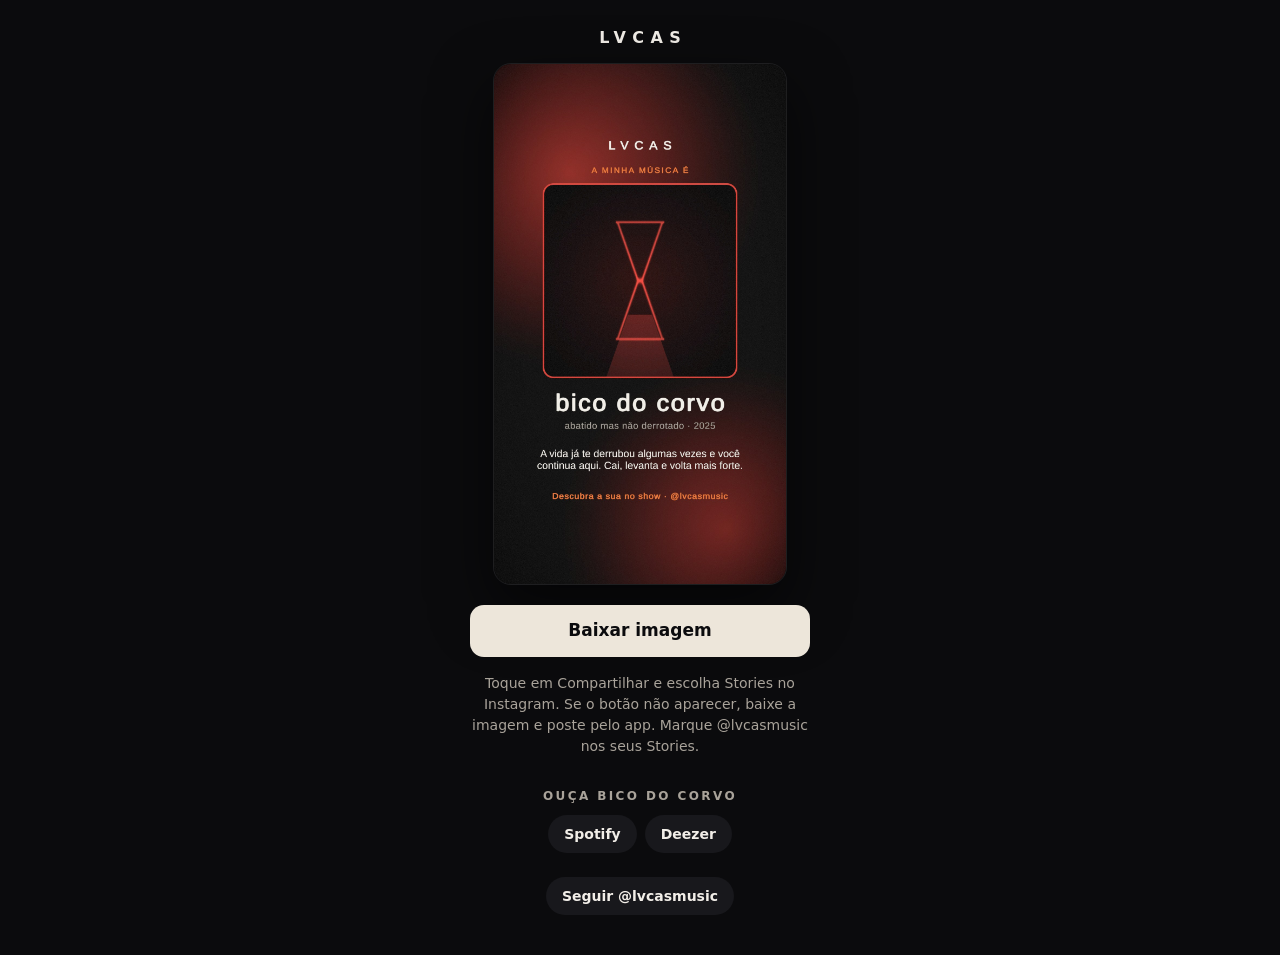
<file: lvcas/bico-do-corvo/index.html>
<!doctype html>
<html lang="pt-BR">
<head>
<meta charset="utf-8">
<meta name="viewport" content="width=device-width, initial-scale=1, viewport-fit=cover">
<title>bico do corvo · LVCAS</title>
<meta name="description" content="A minha música de LVCAS é bico do corvo.">
<meta name="robots" content="noindex">
<meta name="theme-color" content="#0B0B0D">
<meta property="og:type" content="website">
<meta property="og:title" content="A minha música de LVCAS é bico do corvo">
<meta property="og:description" content="A vida já te derrubou algumas vezes e você continua aqui. Cai, levanta e volta mais forte.">
<meta property="og:image" content="https://suricatus.github.io/game-music/lvcas/bico-do-corvo/card.jpg">
<link rel="stylesheet" href="../assets/card.css">
<style>:root { --background: #0B0B0D; --surface: #18181C; --text: #F2EEE8; --text-secondary: #A9A39A; --highlight: #F07A3A; --primary: #EDE6DA; --on-primary: #0B0B0D; }</style>
</head>
<body data-artist="lvcas" data-song="bico-do-corvo" data-file-name="lvcas-bico-do-corvo.jpg">
<main class="page">
  <header class="artist">LVCAS</header>
  <h1 class="visually-hidden">A minha música de LVCAS é bico do corvo</h1>
  <img class="card" src="card.jpg" width="1080" height="1920" alt="Card da música bico do corvo, de LVCAS">
  <div class="actions">
    <button id="share" class="button primary" type="button" hidden>Compartilhar nos Stories</button>
    <a id="download" class="button primary" href="card.jpg" download="lvcas-bico-do-corvo.jpg">Baixar imagem</a>
  </div>
  <p class="hint">Toque em Compartilhar e escolha Stories no Instagram. Se o botão não aparecer, baixe a imagem e poste pelo app. Marque @lvcasmusic nos seus Stories.</p>
  <section class="listen">
    <h2>Ouça bico do corvo</h2>
    <ul>
      <li><a class="chip" href="https://open.spotify.com/track/0qzyoZk1ng32qdRdfq46RF" target="_blank" rel="noopener" data-track="listen-spotify">Spotify</a></li>
      <li><a class="chip" href="https://www.deezer.com/track/3694665212" target="_blank" rel="noopener" data-track="listen-deezer">Deezer</a></li>
    </ul>
  </section>
  <a class="chip follow" href="https://www.instagram.com/lvcasmusic/" target="_blank" rel="noopener" data-track="follow">Seguir @lvcasmusic</a>
</main>
<script src="../assets/card.js"></script>
</body>
</html>
</file>
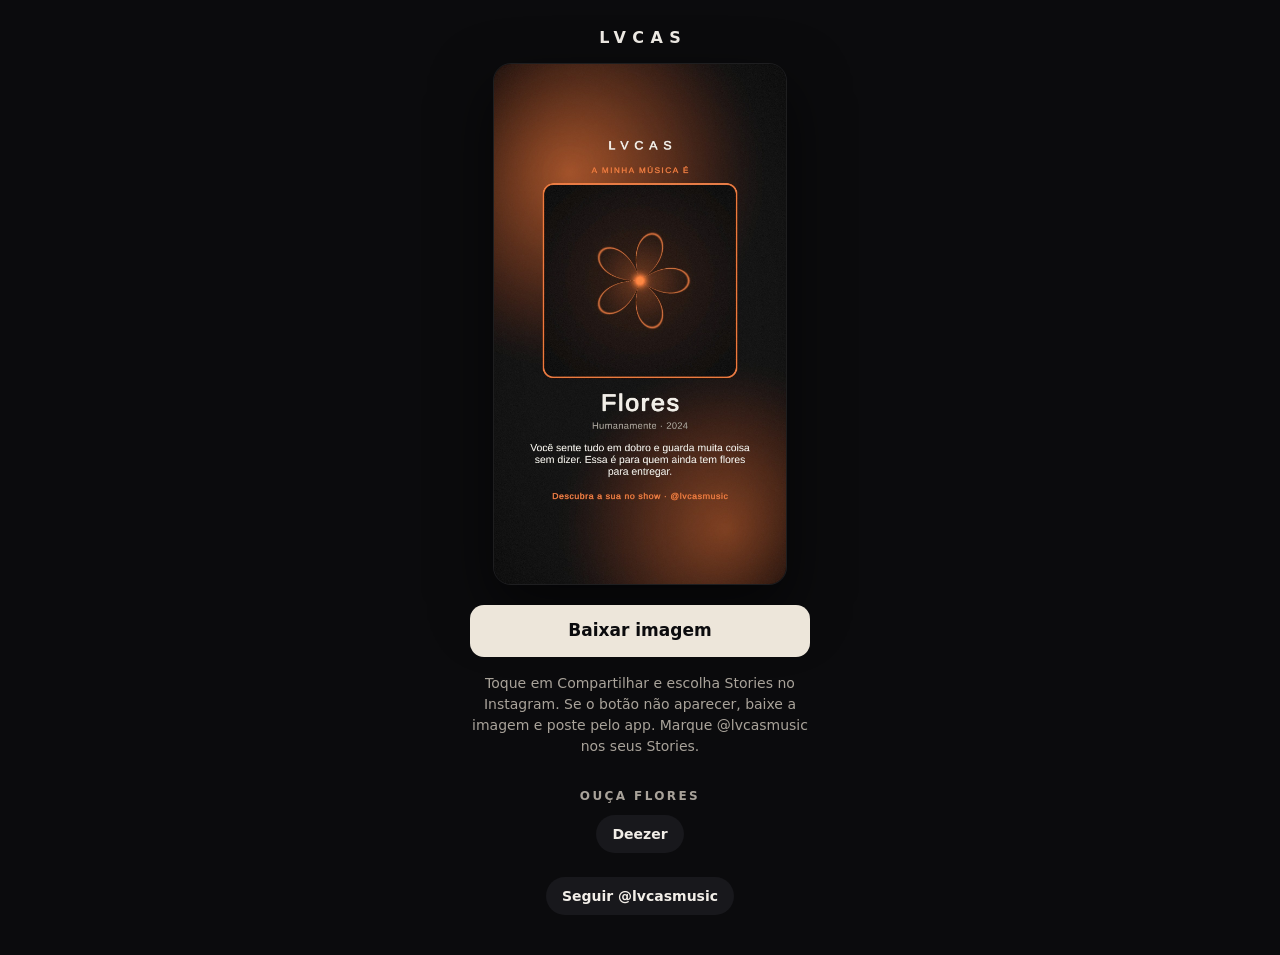
<file: lvcas/flores/index.html>
<!doctype html>
<html lang="pt-BR">
<head>
<meta charset="utf-8">
<meta name="viewport" content="width=device-width, initial-scale=1, viewport-fit=cover">
<title>Flores · LVCAS</title>
<meta name="description" content="A minha música de LVCAS é Flores.">
<meta name="robots" content="noindex">
<meta name="theme-color" content="#0B0B0D">
<meta property="og:type" content="website">
<meta property="og:title" content="A minha música de LVCAS é Flores">
<meta property="og:description" content="Você sente tudo em dobro e guarda muita coisa sem dizer. Essa é para quem ainda tem flores para entregar.">
<meta property="og:image" content="https://suricatus.github.io/game-music/lvcas/flores/card.jpg">
<link rel="stylesheet" href="../assets/card.css">
<style>:root { --background: #0B0B0D; --surface: #18181C; --text: #F2EEE8; --text-secondary: #A9A39A; --highlight: #F07A3A; --primary: #EDE6DA; --on-primary: #0B0B0D; }</style>
</head>
<body data-artist="lvcas" data-song="flores" data-file-name="lvcas-flores.jpg">
<main class="page">
  <header class="artist">LVCAS</header>
  <h1 class="visually-hidden">A minha música de LVCAS é Flores</h1>
  <img class="card" src="card.jpg" width="1080" height="1920" alt="Card da música Flores, de LVCAS">
  <div class="actions">
    <button id="share" class="button primary" type="button" hidden>Compartilhar nos Stories</button>
    <a id="download" class="button primary" href="card.jpg" download="lvcas-flores.jpg">Baixar imagem</a>
  </div>
  <p class="hint">Toque em Compartilhar e escolha Stories no Instagram. Se o botão não aparecer, baixe a imagem e poste pelo app. Marque @lvcasmusic nos seus Stories.</p>
  <section class="listen">
    <h2>Ouça Flores</h2>
    <ul>
      <li><a class="chip" href="https://www.deezer.com/track/3050755671" target="_blank" rel="noopener" data-track="listen-deezer">Deezer</a></li>
    </ul>
  </section>
  <a class="chip follow" href="https://www.instagram.com/lvcasmusic/" target="_blank" rel="noopener" data-track="follow">Seguir @lvcasmusic</a>
</main>
<script src="../assets/card.js"></script>
</body>
</html>
</file>
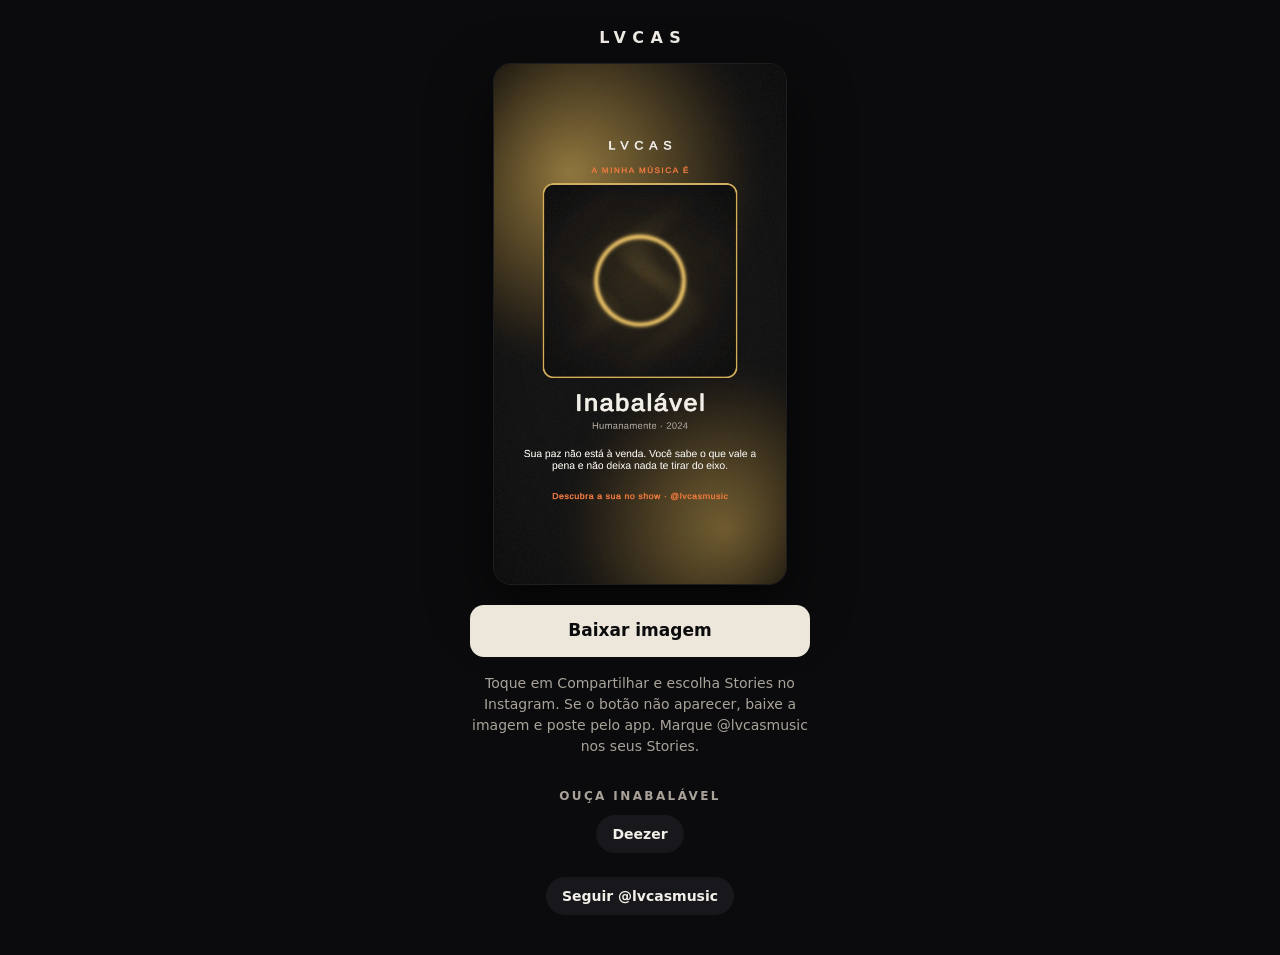
<file: lvcas/inabalavel/index.html>
<!doctype html>
<html lang="pt-BR">
<head>
<meta charset="utf-8">
<meta name="viewport" content="width=device-width, initial-scale=1, viewport-fit=cover">
<title>Inabalável · LVCAS</title>
<meta name="description" content="A minha música de LVCAS é Inabalável.">
<meta name="robots" content="noindex">
<meta name="theme-color" content="#0B0B0D">
<meta property="og:type" content="website">
<meta property="og:title" content="A minha música de LVCAS é Inabalável">
<meta property="og:description" content="Sua paz não está à venda. Você sabe o que vale a pena e não deixa nada te tirar do eixo.">
<meta property="og:image" content="https://suricatus.github.io/game-music/lvcas/inabalavel/card.jpg">
<link rel="stylesheet" href="../assets/card.css">
<style>:root { --background: #0B0B0D; --surface: #18181C; --text: #F2EEE8; --text-secondary: #A9A39A; --highlight: #F07A3A; --primary: #EDE6DA; --on-primary: #0B0B0D; }</style>
</head>
<body data-artist="lvcas" data-song="inabalavel" data-file-name="lvcas-inabalavel.jpg">
<main class="page">
  <header class="artist">LVCAS</header>
  <h1 class="visually-hidden">A minha música de LVCAS é Inabalável</h1>
  <img class="card" src="card.jpg" width="1080" height="1920" alt="Card da música Inabalável, de LVCAS">
  <div class="actions">
    <button id="share" class="button primary" type="button" hidden>Compartilhar nos Stories</button>
    <a id="download" class="button primary" href="card.jpg" download="lvcas-inabalavel.jpg">Baixar imagem</a>
  </div>
  <p class="hint">Toque em Compartilhar e escolha Stories no Instagram. Se o botão não aparecer, baixe a imagem e poste pelo app. Marque @lvcasmusic nos seus Stories.</p>
  <section class="listen">
    <h2>Ouça Inabalável</h2>
    <ul>
      <li><a class="chip" href="https://www.deezer.com/track/3050755641" target="_blank" rel="noopener" data-track="listen-deezer">Deezer</a></li>
    </ul>
  </section>
  <a class="chip follow" href="https://www.instagram.com/lvcasmusic/" target="_blank" rel="noopener" data-track="follow">Seguir @lvcasmusic</a>
</main>
<script src="../assets/card.js"></script>
</body>
</html>
</file>
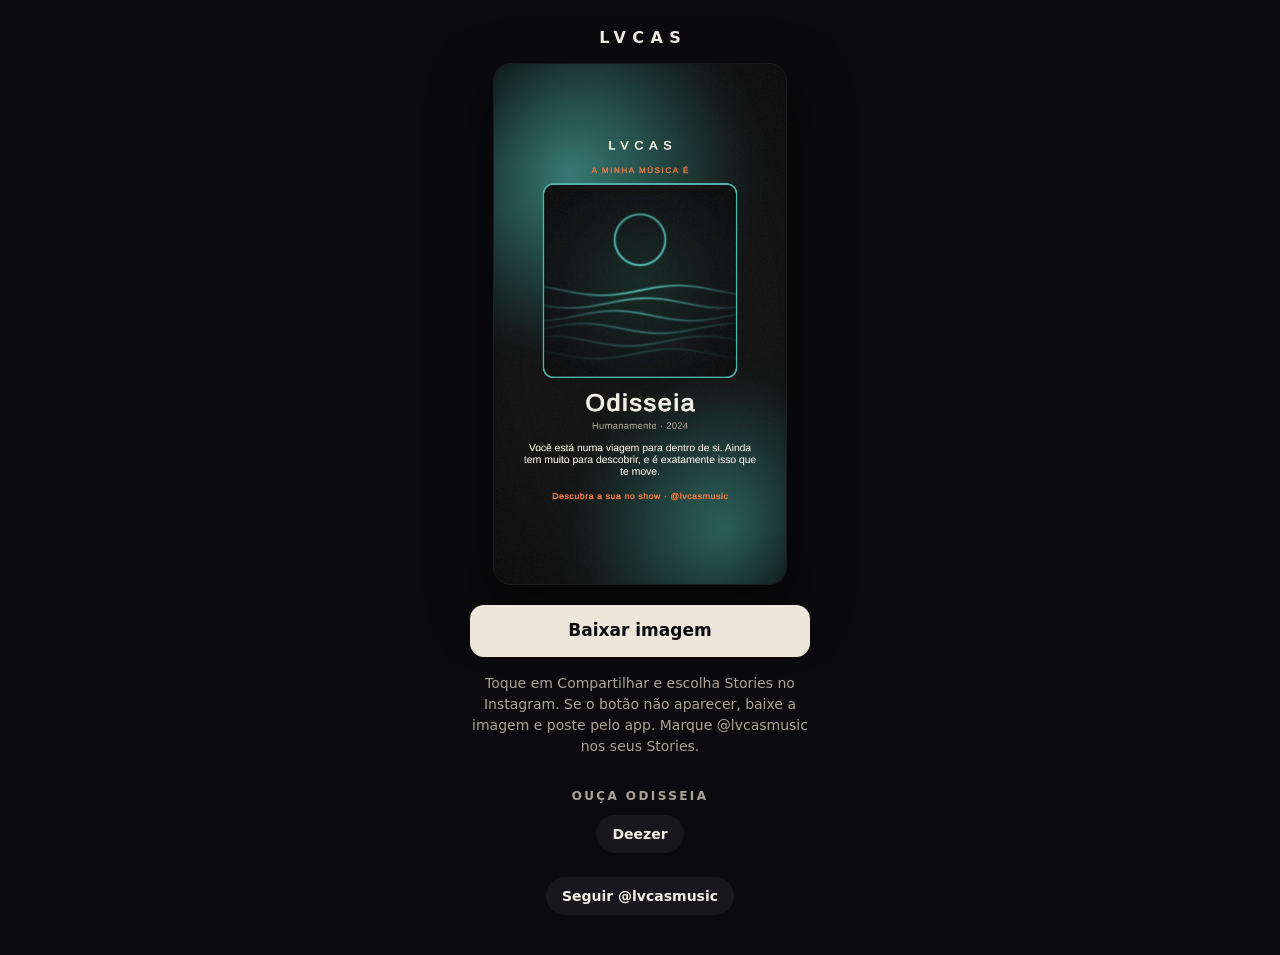
<file: lvcas/odisseia/index.html>
<!doctype html>
<html lang="pt-BR">
<head>
<meta charset="utf-8">
<meta name="viewport" content="width=device-width, initial-scale=1, viewport-fit=cover">
<title>Odisseia · LVCAS</title>
<meta name="description" content="A minha música de LVCAS é Odisseia.">
<meta name="robots" content="noindex">
<meta name="theme-color" content="#0B0B0D">
<meta property="og:type" content="website">
<meta property="og:title" content="A minha música de LVCAS é Odisseia">
<meta property="og:description" content="Você está numa viagem para dentro de si. Ainda tem muito para descobrir, e é exatamente isso que te move.">
<meta property="og:image" content="https://suricatus.github.io/game-music/lvcas/odisseia/card.jpg">
<link rel="stylesheet" href="../assets/card.css">
<style>:root { --background: #0B0B0D; --surface: #18181C; --text: #F2EEE8; --text-secondary: #A9A39A; --highlight: #F07A3A; --primary: #EDE6DA; --on-primary: #0B0B0D; }</style>
</head>
<body data-artist="lvcas" data-song="odisseia" data-file-name="lvcas-odisseia.jpg">
<main class="page">
  <header class="artist">LVCAS</header>
  <h1 class="visually-hidden">A minha música de LVCAS é Odisseia</h1>
  <img class="card" src="card.jpg" width="1080" height="1920" alt="Card da música Odisseia, de LVCAS">
  <div class="actions">
    <button id="share" class="button primary" type="button" hidden>Compartilhar nos Stories</button>
    <a id="download" class="button primary" href="card.jpg" download="lvcas-odisseia.jpg">Baixar imagem</a>
  </div>
  <p class="hint">Toque em Compartilhar e escolha Stories no Instagram. Se o botão não aparecer, baixe a imagem e poste pelo app. Marque @lvcasmusic nos seus Stories.</p>
  <section class="listen">
    <h2>Ouça Odisseia</h2>
    <ul>
      <li><a class="chip" href="https://www.deezer.com/track/3050755701" target="_blank" rel="noopener" data-track="listen-deezer">Deezer</a></li>
    </ul>
  </section>
  <a class="chip follow" href="https://www.instagram.com/lvcasmusic/" target="_blank" rel="noopener" data-track="follow">Seguir @lvcasmusic</a>
</main>
<script src="../assets/card.js"></script>
</body>
</html>
</file>
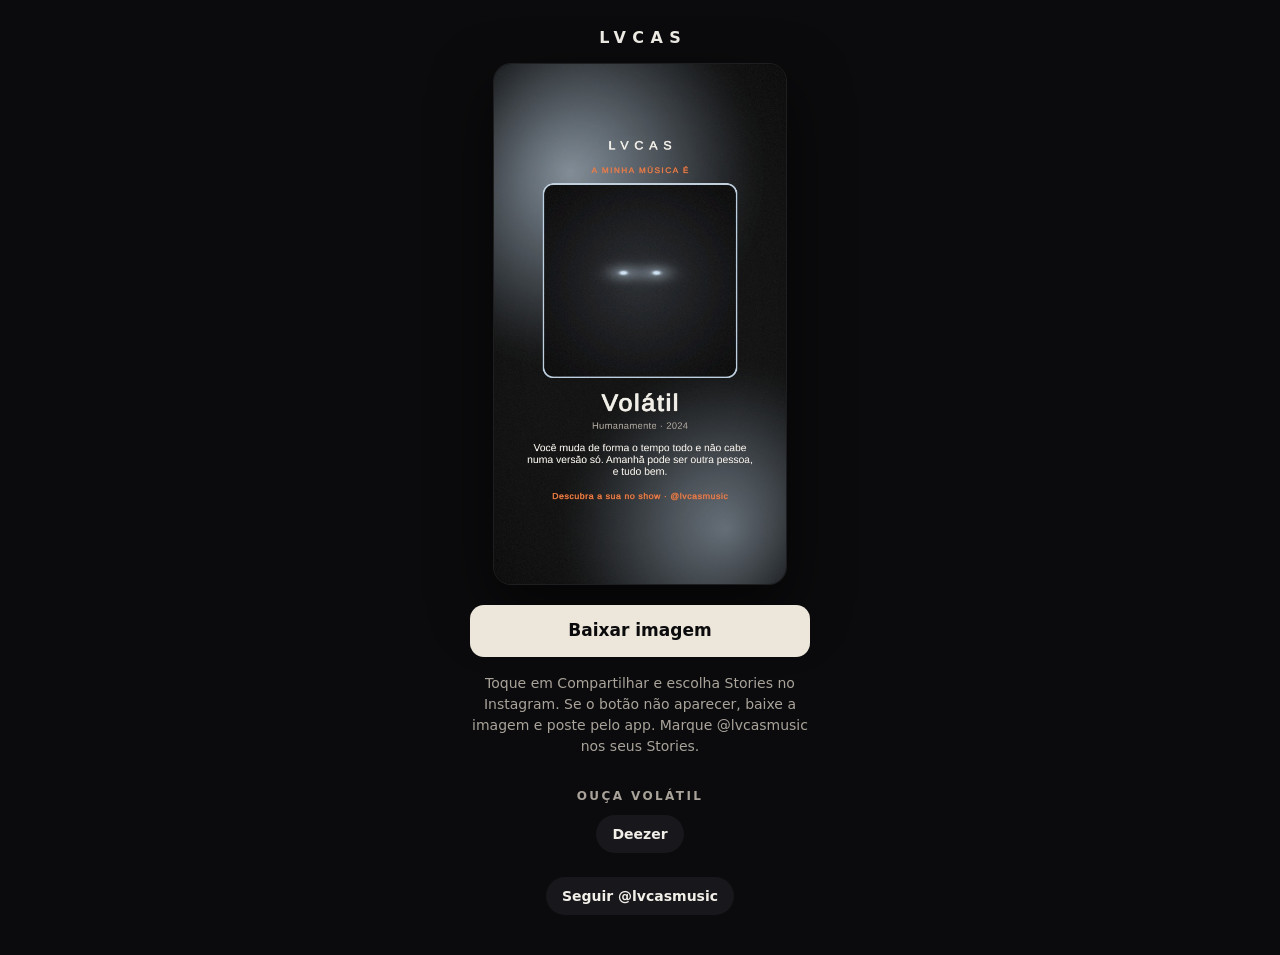
<file: lvcas/volatil/index.html>
<!doctype html>
<html lang="pt-BR">
<head>
<meta charset="utf-8">
<meta name="viewport" content="width=device-width, initial-scale=1, viewport-fit=cover">
<title>Volátil · LVCAS</title>
<meta name="description" content="A minha música de LVCAS é Volátil.">
<meta name="robots" content="noindex">
<meta name="theme-color" content="#0B0B0D">
<meta property="og:type" content="website">
<meta property="og:title" content="A minha música de LVCAS é Volátil">
<meta property="og:description" content="Você muda de forma o tempo todo e não cabe numa versão só. Amanhã pode ser outra pessoa, e tudo bem.">
<meta property="og:image" content="https://suricatus.github.io/game-music/lvcas/volatil/card.jpg">
<link rel="stylesheet" href="../assets/card.css">
<style>:root { --background: #0B0B0D; --surface: #18181C; --text: #F2EEE8; --text-secondary: #A9A39A; --highlight: #F07A3A; --primary: #EDE6DA; --on-primary: #0B0B0D; }</style>
</head>
<body data-artist="lvcas" data-song="volatil" data-file-name="lvcas-volatil.jpg">
<main class="page">
  <header class="artist">LVCAS</header>
  <h1 class="visually-hidden">A minha música de LVCAS é Volátil</h1>
  <img class="card" src="card.jpg" width="1080" height="1920" alt="Card da música Volátil, de LVCAS">
  <div class="actions">
    <button id="share" class="button primary" type="button" hidden>Compartilhar nos Stories</button>
    <a id="download" class="button primary" href="card.jpg" download="lvcas-volatil.jpg">Baixar imagem</a>
  </div>
  <p class="hint">Toque em Compartilhar e escolha Stories no Instagram. Se o botão não aparecer, baixe a imagem e poste pelo app. Marque @lvcasmusic nos seus Stories.</p>
  <section class="listen">
    <h2>Ouça Volátil</h2>
    <ul>
      <li><a class="chip" href="https://www.deezer.com/track/3050755591" target="_blank" rel="noopener" data-track="listen-deezer">Deezer</a></li>
    </ul>
  </section>
  <a class="chip follow" href="https://www.instagram.com/lvcasmusic/" target="_blank" rel="noopener" data-track="follow">Seguir @lvcasmusic</a>
</main>
<script src="../assets/card.js"></script>
</body>
</html>
</file>
<file: lvcas/assets/card.css>
/* Página do card: abre no celular pelo QR do totem. As cores vêm do perfil do artista (variáveis em :root na página). */

* { box-sizing: border-box; }
[hidden] { display: none !important; }

html, body {
  margin: 0;
  background: var(--background);
  color: var(--text);
  font-family: system-ui, -apple-system, "Segoe UI", Roboto, "Helvetica Neue", Arial, sans-serif;
  -webkit-text-size-adjust: 100%;
}

.page {
  max-width: 480px;
  margin: 0 auto;
  padding: calc(28px + env(safe-area-inset-top)) 16px calc(40px + env(safe-area-inset-bottom));
  display: flex;
  flex-direction: column;
  align-items: center;
  text-align: center;
}

.artist {
  font-size: 16px;
  font-weight: 700;
  letter-spacing: 0.4em;
  padding-left: 0.4em;
  margin-bottom: 16px;
}

.visually-hidden {
  position: absolute;
  width: 1px;
  height: 1px;
  overflow: hidden;
  clip: rect(0 0 0 0);
  white-space: nowrap;
}

/* Altura limitada para os botões aparecerem sem rolar, mesmo em celular pequeno. */
.card {
  display: block;
  height: 58vh;
  height: 58svh;
  max-height: 640px;
  width: auto;
  max-width: 100%;
  aspect-ratio: 1080 / 1920;
  border-radius: 18px;
  border: 1px solid rgba(255, 255, 255, 0.08);
  box-shadow: 0 24px 60px rgba(0, 0, 0, 0.6);
}

.actions {
  width: 100%;
  max-width: 340px;
  display: grid;
  gap: 10px;
  margin-top: 20px;
}

.button {
  display: block;
  width: 100%;
  min-height: 52px;
  padding: 15px 16px;
  border-radius: 14px;
  border: 0;
  font: inherit;
  font-size: 17px;
  font-weight: 700;
  text-decoration: none;
  cursor: pointer;
  -webkit-tap-highlight-color: transparent;
  transition: transform 120ms ease-out;
}

.button:active { transform: scale(0.98); }

.primary { background: var(--primary); color: var(--on-primary); }

.secondary {
  background: transparent;
  color: var(--text);
  box-shadow: inset 0 0 0 1.5px rgba(255, 255, 255, 0.35);
}

.button:focus-visible, .chip:focus-visible {
  outline: 3px solid var(--highlight);
  outline-offset: 3px;
}

.hint {
  max-width: 340px;
  margin: 16px 0 0;
  color: var(--text-secondary);
  font-size: 14px;
  line-height: 1.5;
}

.listen {
  width: 100%;
  max-width: 340px;
  margin-top: 32px;
}

.listen h2 {
  margin: 0 0 12px;
  color: var(--text-secondary);
  font-size: 12px;
  font-weight: 600;
  letter-spacing: 0.2em;
  text-transform: uppercase;
}

.listen ul {
  list-style: none;
  margin: 0;
  padding: 0;
  display: flex;
  flex-wrap: wrap;
  justify-content: center;
  gap: 8px;
}

.chip {
  display: inline-block;
  padding: 11px 16px;
  border-radius: 999px;
  background: var(--surface);
  color: var(--text);
  font-size: 14px;
  font-weight: 600;
  text-decoration: none;
}

.follow { margin-top: 24px; }

@media (prefers-reduced-motion: reduce) {
  .button { transition: none; }
}
</file>
